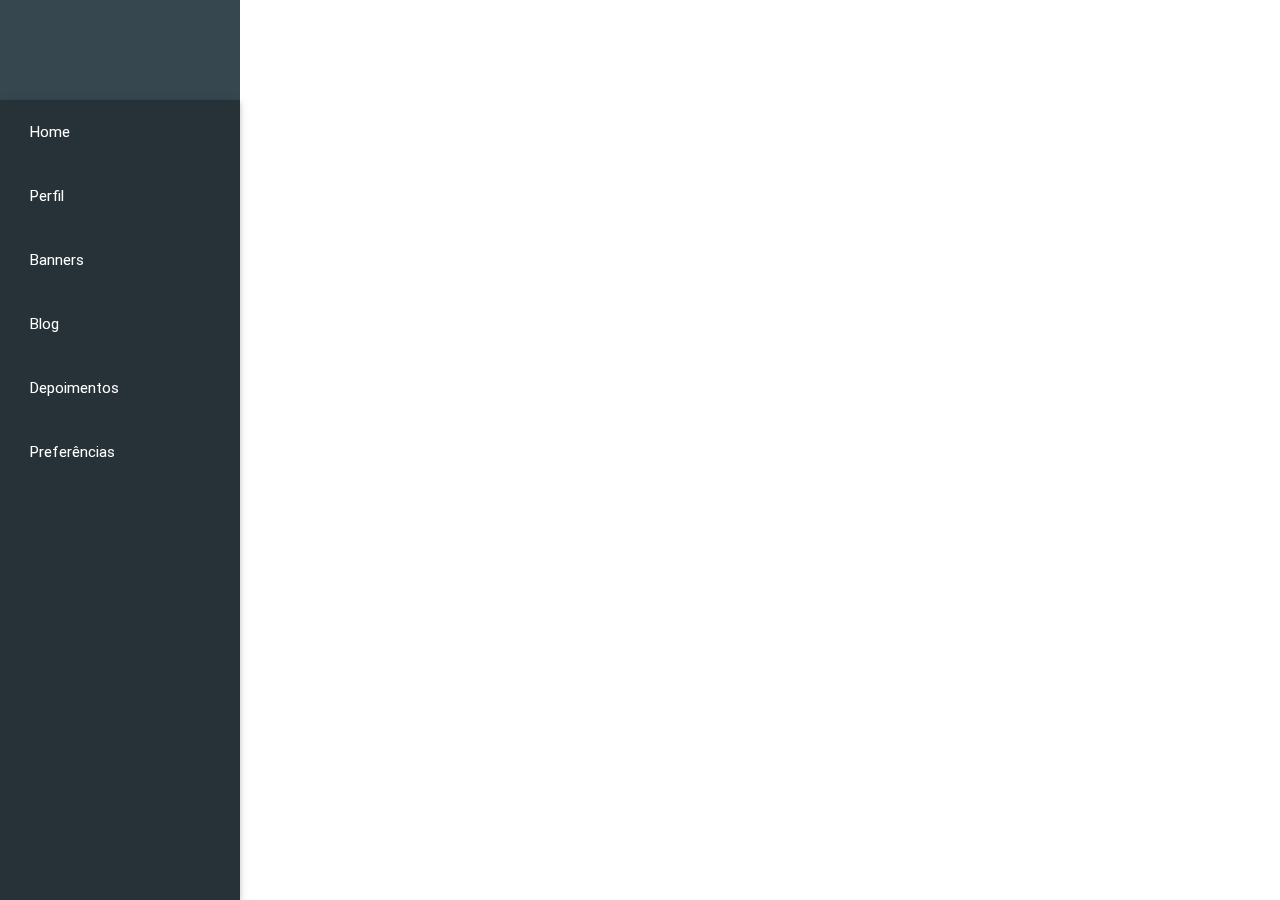
<file: index.html>
<!doctype html>
<html lang="pt-br">
<head>
<title>Kebra Galhos</title>

<meta charset="utf-8">
<meta name="viewport" content="width=device-width, initial-scale=1.0">
<meta name="author" content="Gleidson Teixeira - gleidsondeveloper@gmail.com">
<meta name="description" content="um site">

<link href="css/materialize.min.css" rel="stylesheet" type="text/css">
<link href="css/estilo.css" rel="stylesheet" type="text/css">

</head>

<body>
	<div id="perfil" class="blue-grey darken-3">
    	
    </div>
    <div id="slide-out" class="side-nav fixed blue-grey darken-4">
            <ul class="nm">
                <li>
                    <a href="index.html" class="white-text">
                    	Home
                    </a>
                </li>
                <li>
                	<a href="perfil.html" class="white-text">
                    	Perfil
                    </a>
                </li>
                <li>
                	<a href="banner.html" class="white-text">
                    	Banners
                    </a>
                </li>
                <li>
                	<a href="blog.html" class="white-text">
                    	Blog
                    </a>
                </li>
                <li>
                	<a href="depoimentos.html" class="white-text">
                    	Depoimentos
                    </a>
                </li>
                <li>
                	<a href="preferencias.html" class="white-text">
                    	Preferências
                    </a>
                </li>
            </ul>
        </div>
    <main>

    </main>
</body>
	<script src="js/jquery-1.11.3.js"></script>
	<script src="js/materialize.min.js"></script>
	<script src="js/scripts.js"></script>
</html>
</file>
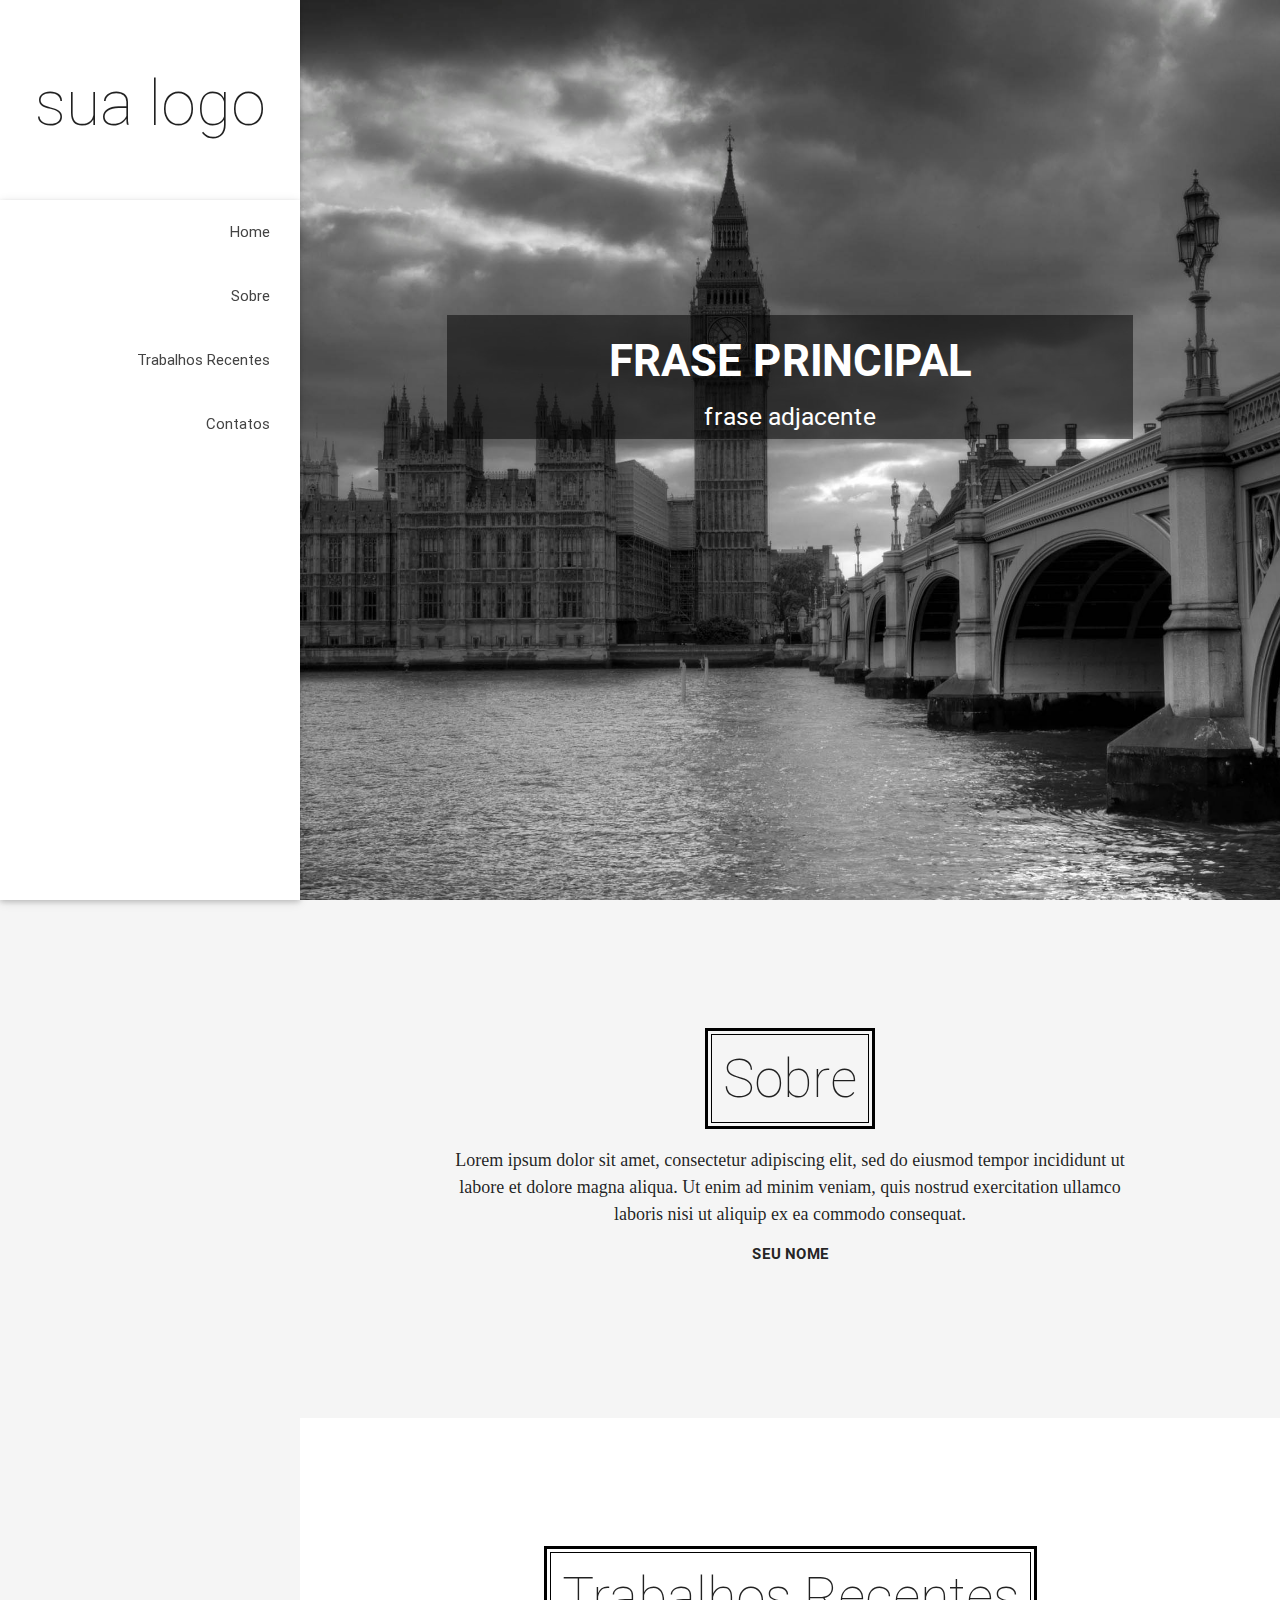
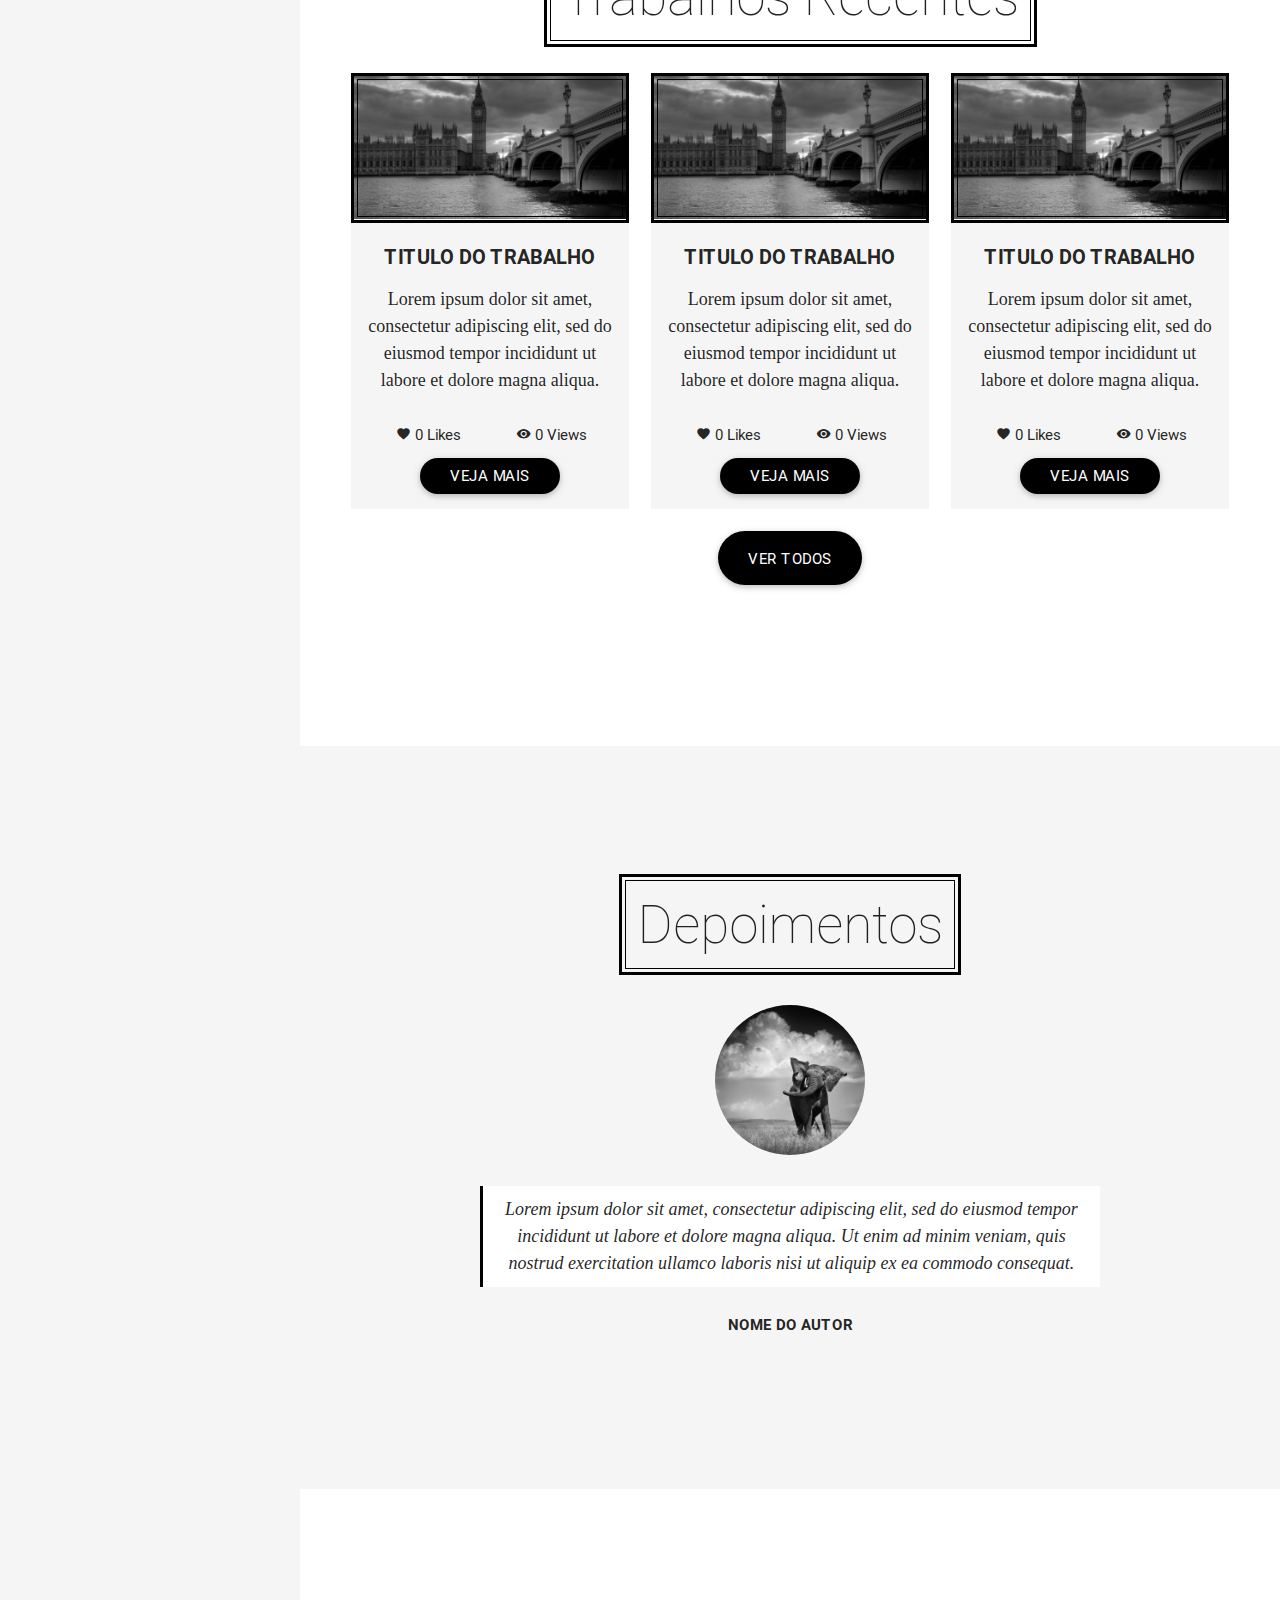
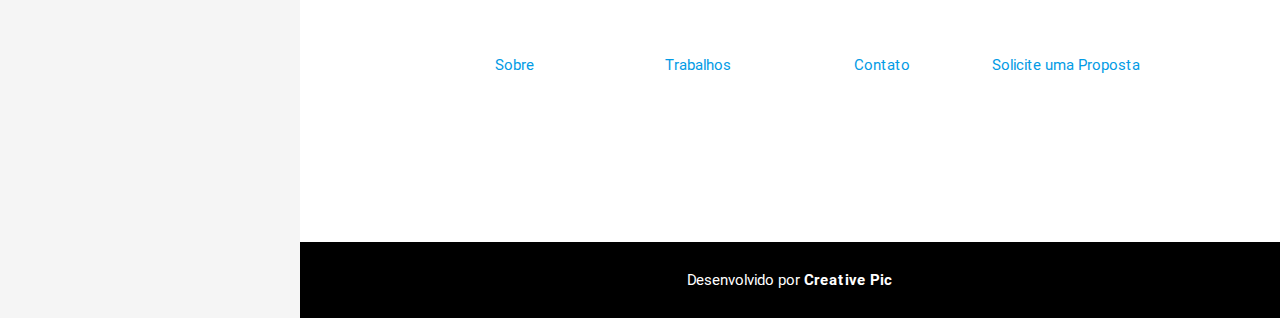
<file: modelo/index.html>
<!doctype html>
<html lang="pt-br">
<head>
<title>CreativePic - Template 1</title>

<meta charset="utf-8">
<meta name="viewport" content="width=device-width, initial-scale=1.0">
<meta name="author" content="Gleidson Teixeira - gleidsondeveloper@gmail.com">
<meta name="description" content="um site">

<link href="css/materialize.min.css" rel="stylesheet" type="text/css">
<link href="css/estilo.css" rel="stylesheet" type="text/css">

</head>

<body class="grey lighten-4">
	<div id="logo" class="white z-depth-1 valign-wrapper hide-on-med-and-down">
    	<h1 class="center-block valign thin">sua logo</h1>
    </div>
    <div id="slide-out" class="side-nav fixed z-depth-1">
        <ul class="nm right-align">
            <li class="suave">
                <a href="index.html">
                    Home
                </a>
            </li>
            <li class="suave">
                <a href="sobre.html">
                    Sobre
                </a>
            </li>
            <li class="suave">
                <a href="trabalhos.html">
                    Trabalhos Recentes
                </a>
            </li>
            <li class="suave">
                <a href="contatos.html">
                    Contatos
                </a>
            </li>
        </ul>
    </div>
    <main>
    
        <section id="logo2" class="show-on-medium-and-down">
        	<a href="#!" class="button-collapse show-on-medium-and-down" data-activates="menu">
                <i class="mdi-navigation-menu black-text"></i>
            </a>
            <h1 class="thin nm center-align">Sua Logo</h1>
        </section>
        
        <section id="banner" class="blue-grey darken-4">
        	<div class="slider">
            	<ul class="slides">
                	<li>
                    	<img src="img/banner-1.jpg"/>
                        <div class="caption center-align">
                        	<h3>FRASE PRINCIPAL</h3>
                            <h5>frase adjacente</h5>
                        </div>
                    </li>
                    <li>
                    	<img src="img/banner-1.jpg"/>
                        <div class="caption center-align">
                        	<h3>FRASE PRINCIPAL</h3>
                            <h5>frase adjacente</h5>
                        </div>
                    </li>
                </ul>
            </div>
            
        </section>
        
        <section id="sobre" class="center-align">
            <h2 class="thin nm">
                <span class="title suave">Sobre</span>
            </h2>
            <p class="times">Lorem ipsum dolor sit amet, consectetur adipiscing elit, sed do eiusmod tempor incididunt ut labore et dolore magna aliqua. Ut enim ad minim veniam, quis nostrud exercitation ullamco laboris nisi ut aliquip ex ea commodo consequat.</p>
            <h6>
                <b class="upper">seu nome</b>
            </h6>
        </section>
        
        <section id="trabalhos" class="center-align white">
            <h2 class="thin nm">
                <span class="title suave">Trabalhos Recentes</span>
            </h2>
            <div class="row nm">
                <div class="col l4 m6 s12">
                    <div class="trabalhos-img suave">
                        <img src="img/banner-1.jpg" class="responsive-img"/>
                    </div>
                    <div class="trabalhos-desc grey lighten-4">
                        <h6>
                            <b class="upper">titulo do trabalho</b>
                        </h6>
                        <p class="times">Lorem ipsum dolor sit amet, consectetur adipiscing elit, sed do eiusmod tempor incididunt ut labore et dolore magna aliqua.</p>
                        <div class="col s6">
                            <i class="mdi-action-favorite"></i>
                            0 Likes
                        </div>
                        <div class="col s6">
                            <i class="mdi-image-remove-red-eye"></i>
                            0 Views
                        </div>
                        <a href="#!" class="btn black white-text">veja mais</a>
                    </div>
                </div>
                <div class="col l4 m6 s12">
                    <div class="trabalhos-img suave">
                        <img src="img/banner-1.jpg" class="responsive-img"/>
                    </div>
                    <div class="trabalhos-desc grey lighten-4">
                        <h6>
                            <b class="upper">titulo do trabalho</b>
                        </h6>
                        <p class="times">Lorem ipsum dolor sit amet, consectetur adipiscing elit, sed do eiusmod tempor incididunt ut labore et dolore magna aliqua.</p>
                        <div class="col s6">
                            <i class="mdi-action-favorite"></i>
                            0 Likes
                        </div>
                        <div class="col s6">
                            <i class="mdi-image-remove-red-eye"></i>
                            0 Views
                        </div>
                        <a href="#!" class="btn black white-text">veja mais</a>
                    </div>
                </div>
                <div class="col l4 m6 s12">
                    <div class="trabalhos-img suave">
                        <img src="img/banner-1.jpg" class="responsive-img"/>
                    </div>
                    <div class="trabalhos-desc grey lighten-4">
                        <h6>
                            <b class="upper">titulo do trabalho</b>
                        </h6>
                        <p class="times">Lorem ipsum dolor sit amet, consectetur adipiscing elit, sed do eiusmod tempor incididunt ut labore et dolore magna aliqua.</p>
                        <div class="col s6">
                            <i class="mdi-action-favorite"></i>
                            0 Likes
                        </div>
                        <div class="col s6">
                            <i class="mdi-image-remove-red-eye"></i>
                            0 Views
                        </div>
                        <a href="#!" class="btn black white-text">veja mais</a>
                    </div>
                </div>
                <div class="col s12 center-align">
                    <a href="#!" class="btn-large black white-text">ver todos</a>
                </div>
            </div>
        </section>
            
        <section id="depoimentos" class="center-align">
            <h2 class="thin nm">
            	<span class="title suave">Depoimentos</span>
            </h2>
            <div class="depoimentos-img">
                <img src="../img/img.jpg" class="responsive-img circle"/>
            </div>
            <div class="depoimentos-desc">
                <p class="times white">
                	<em>Lorem ipsum dolor sit amet, consectetur adipiscing elit, sed do eiusmod tempor incididunt ut labore et dolore magna aliqua. Ut enim ad minim veniam, quis nostrud exercitation ullamco laboris nisi ut aliquip ex ea commodo consequat.</em>
                </p>
                <h6>
                    <b class="upper">nome do autor</b>
                </h6>
            </div>
        </section>
    
        <section id="contatos" class="center-align white">
            <ul>
            	<li><a href="sobre.html">Sobre</a></li>
                <li><a href="trabalhos.html">Trabalhos</a></li>
                <li><a href="contato.html">Contato</a></li>
                <li><a href="sobre.html">Solicite uma Proposta</a></li>
            </ul>
        </section>
        
        <footer class="center-align black white-text">
        	<h6>
                <p>Desenvolvido por <b>Creative Pic</b></p>
            </h6>
        </footer>

    </main>
</body>
	<script src="js/jquery-1.11.3.js"></script>
	<script src="js/materialize.min.js"></script>
	<script src="js/scripts.js"></script>
</html>
</file>
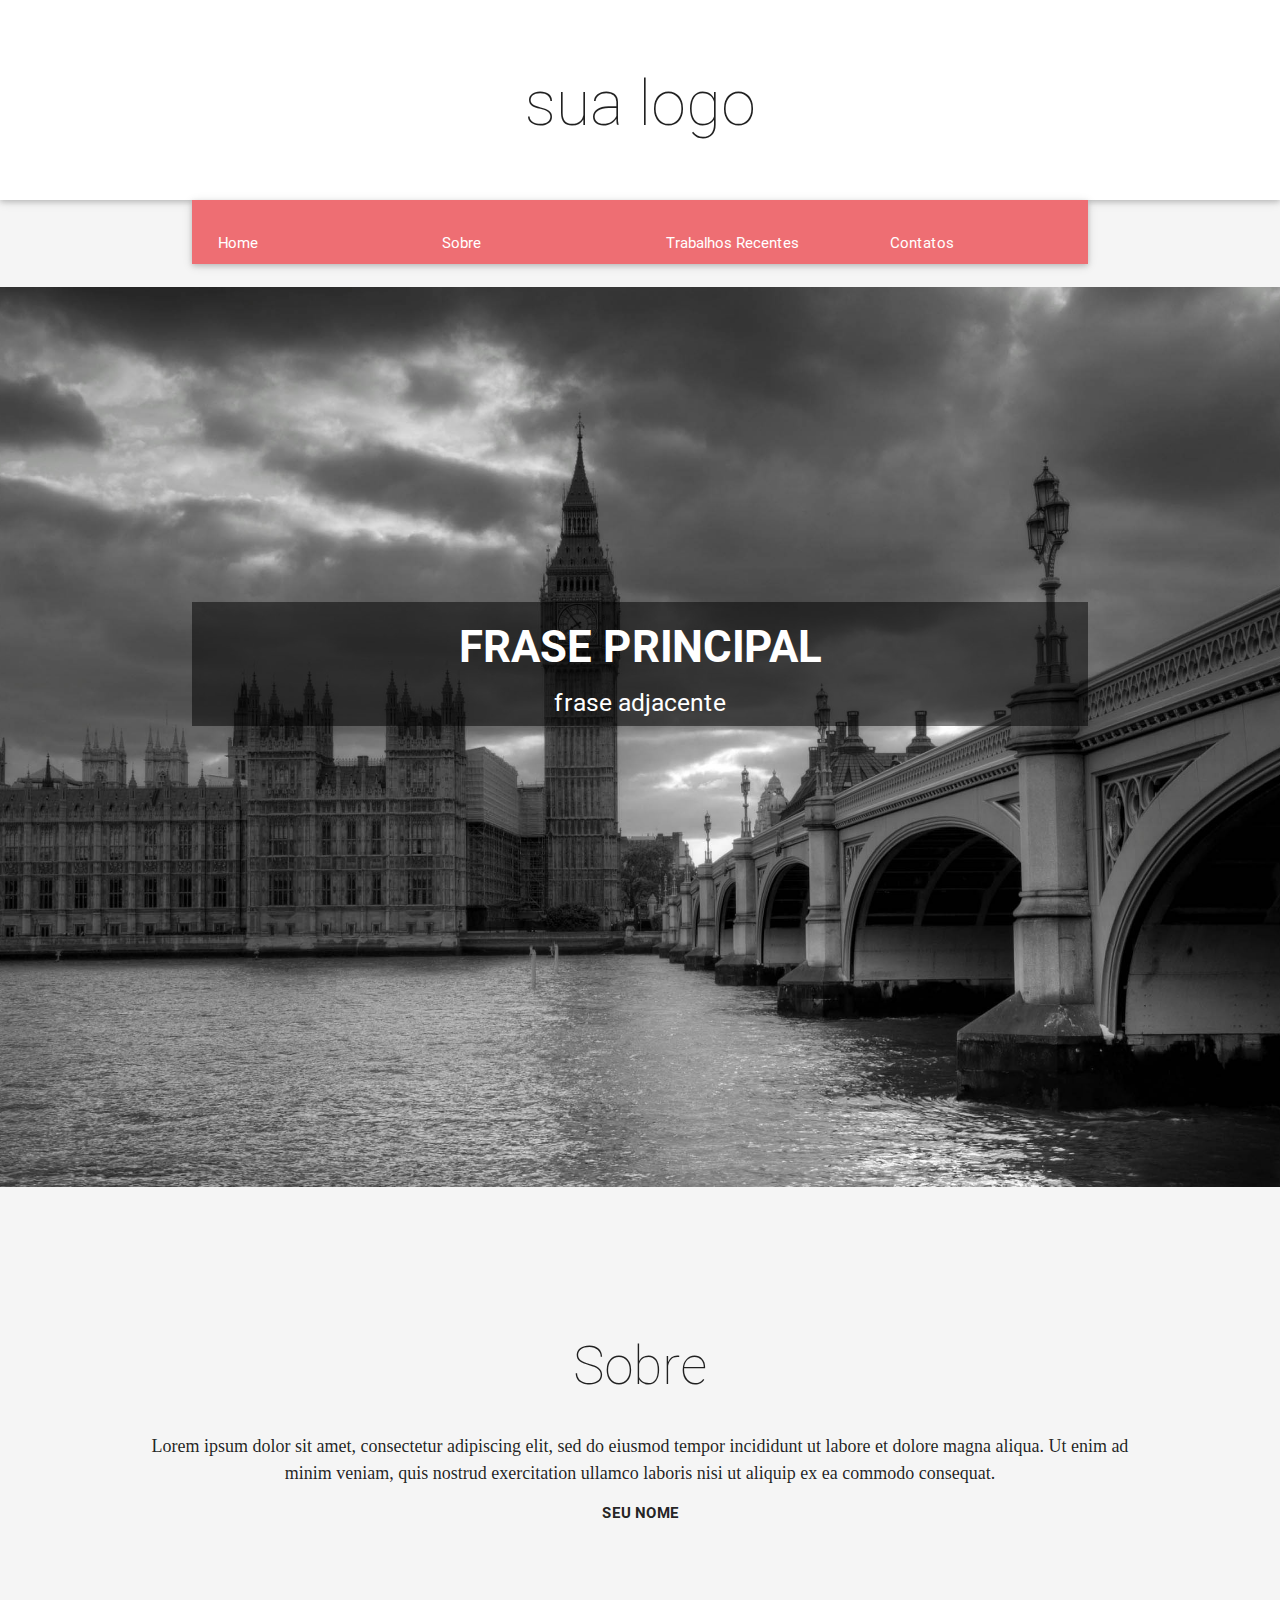
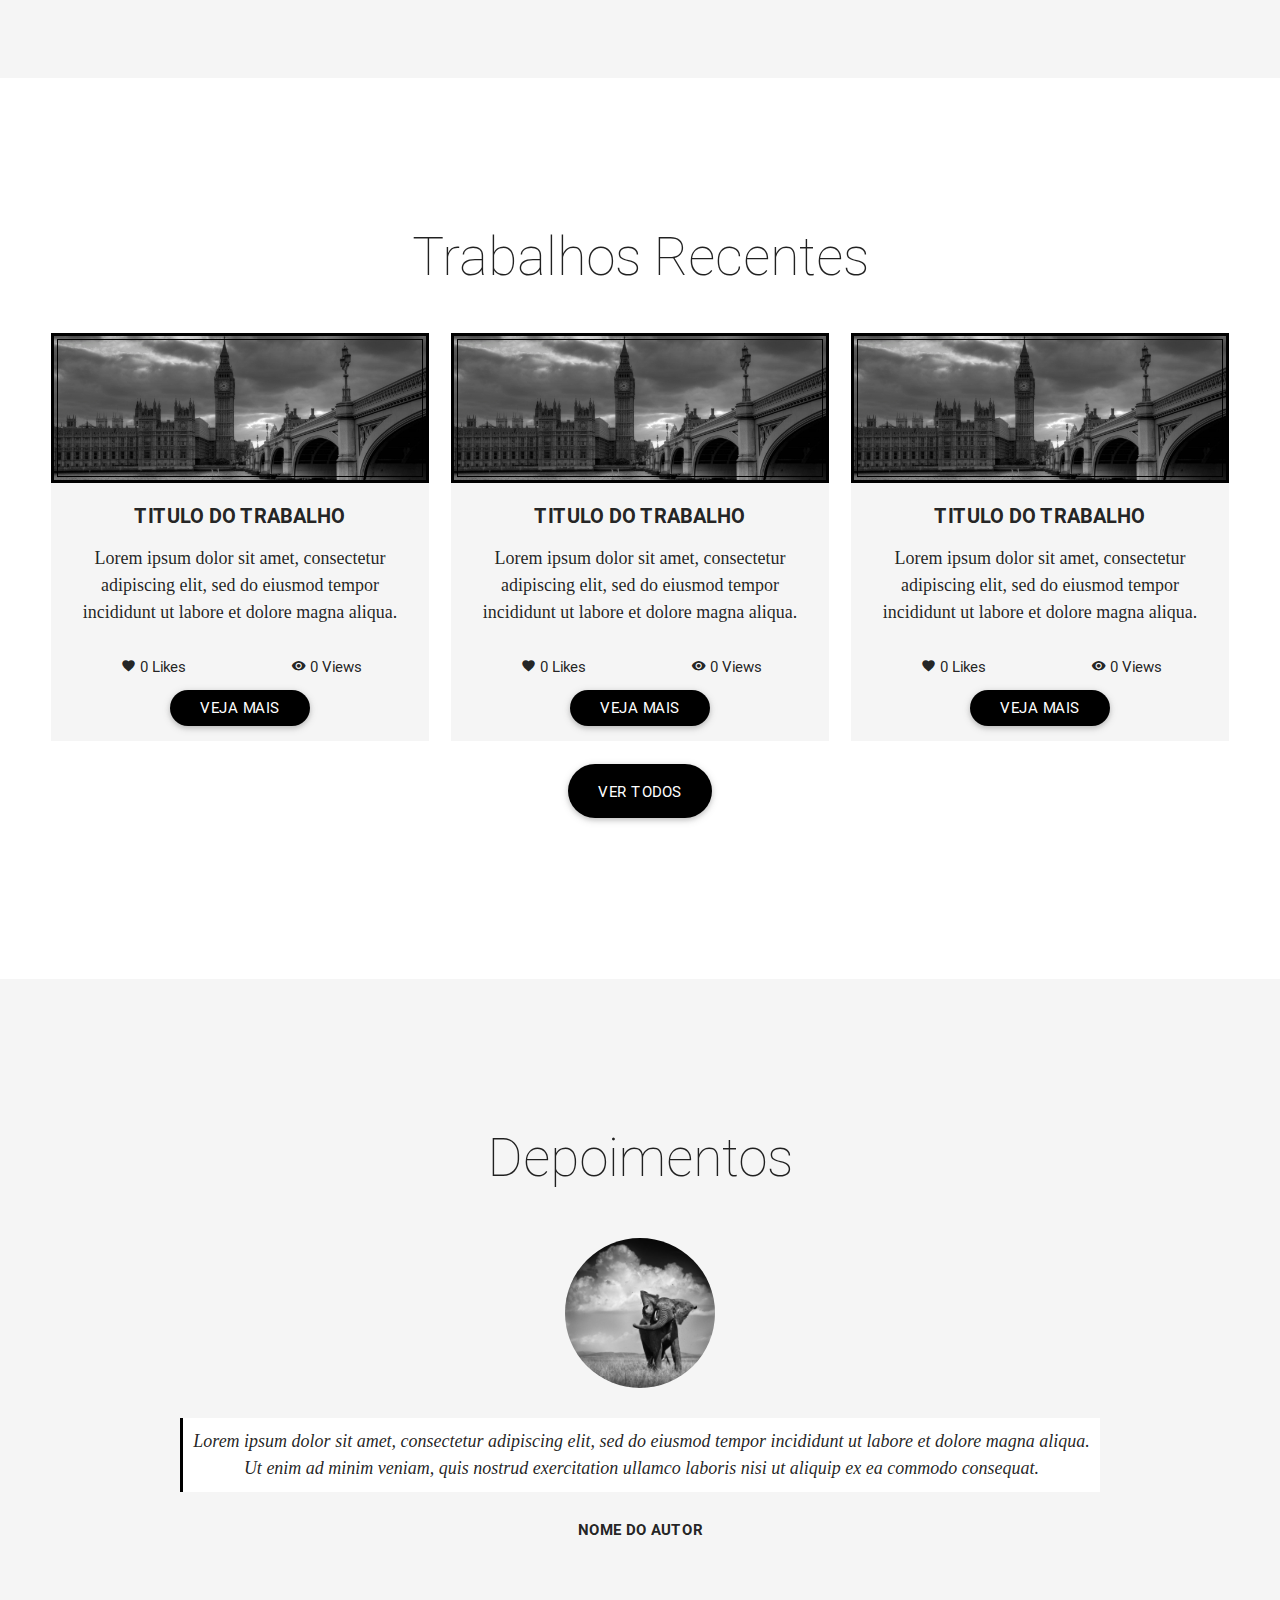
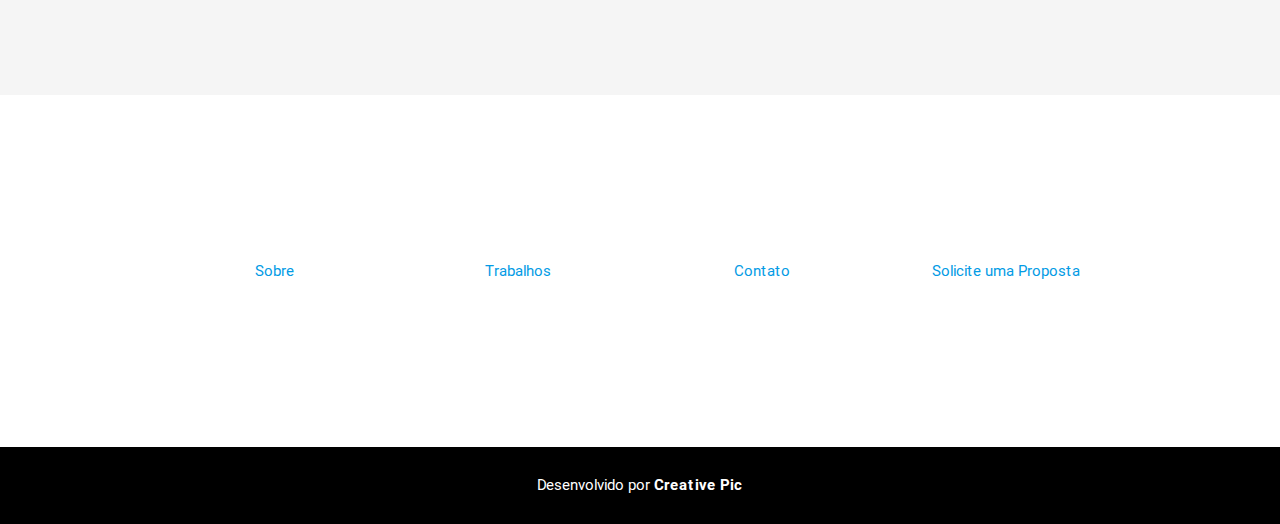
<file: modelo2/index.html>
<!doctype html>
<html lang="pt-br">
<head>
<title>CreativePic - Template 2</title>

<meta charset="utf-8">
<meta name="viewport" content="width=device-width, initial-scale=1.0">
<meta name="author" content="Gleidson Teixeira - gleidsondeveloper@gmail.com">
<meta name="description" content="um site">

<link href="css/materialize.min.css" rel="stylesheet" type="text/css">
<link href="css/estilo.css" rel="stylesheet" type="text/css">

</head>

<body class="grey lighten-4">
	<div id="logo" class="white z-depth-1 center-align valign-wrapper">
    	<h1 class="center-block valign thin">sua logo</h1>
    </div>
    <div class="nav-wrapper">
        <nav class="container">
            <ul class="row nm">
                <li class="suave col s3">
                    <a href="index.html">
                        Home
                    </a>
                </li>
                <li class="suave col s3">
                    <a href="sobre.html">
                        Sobre
                    </a>
                </li>
                <li class="suave col s3">
                    <a href="trabalhos.html">
                        Trabalhos Recentes
                    </a>
                </li>
                <li class="suave col s3">
                    <a href="contatos.html">
                        Contatos
                    </a>
                </li>
            </ul>
        </nav>
    </div>
    <main>
        <section id="logo2" class="show-on-medium-and-down">
        	<a href="#!" class="button-collapse show-on-medium-and-down" data-activates="menu">
                <i class="mdi-navigation-menu black-text"></i>
            </a>
            <h1 class="thin nm center-align">Sua Logo</h1>
        </section>
        
        <section id="banner" class="blue-grey darken-4">
        	<div class="slider">
            	<ul class="slides">
                	<li>
                    	<img src="img/banner-1.jpg"/>
                        <div class="caption center-align">
                        	<h3>FRASE PRINCIPAL</h3>
                            <h5>frase adjacente</h5>
                        </div>
                    </li>
                    <li>
                    	<img src="img/banner-1.jpg"/>
                        <div class="caption center-align">
                        	<h3>FRASE PRINCIPAL</h3>
                            <h5>frase adjacente</h5>
                        </div>
                    </li>
                </ul>
            </div>
            
        </section>
        
        <section id="sobre" class="center-align">
            <h2 class="thin nm">
                <span class="title suave">Sobre</span>
            </h2>
            <p class="times">Lorem ipsum dolor sit amet, consectetur adipiscing elit, sed do eiusmod tempor incididunt ut labore et dolore magna aliqua. Ut enim ad minim veniam, quis nostrud exercitation ullamco laboris nisi ut aliquip ex ea commodo consequat.</p>
            <h6>
                <b class="upper">seu nome</b>
            </h6>
        </section>
        
        <section id="trabalhos" class="center-align white">
            <h2 class="thin nm">
                <span class="title suave">Trabalhos Recentes</span>
            </h2>
            <div class="row nm">
                <div class="col l4 m6 s12">
                    <div class="trabalhos-img suave">
                        <img src="img/banner-1.jpg" class="responsive-img"/>
                    </div>
                    <div class="trabalhos-desc grey lighten-4">
                        <h6>
                            <b class="upper">titulo do trabalho</b>
                        </h6>
                        <p class="times">Lorem ipsum dolor sit amet, consectetur adipiscing elit, sed do eiusmod tempor incididunt ut labore et dolore magna aliqua.</p>
                        <div class="col s6">
                            <i class="mdi-action-favorite"></i>
                            0 Likes
                        </div>
                        <div class="col s6">
                            <i class="mdi-image-remove-red-eye"></i>
                            0 Views
                        </div>
                        <a href="#!" class="btn black white-text">veja mais</a>
                    </div>
                </div>
                <div class="col l4 m6 s12">
                    <div class="trabalhos-img suave">
                        <img src="img/banner-1.jpg" class="responsive-img"/>
                    </div>
                    <div class="trabalhos-desc grey lighten-4">
                        <h6>
                            <b class="upper">titulo do trabalho</b>
                        </h6>
                        <p class="times">Lorem ipsum dolor sit amet, consectetur adipiscing elit, sed do eiusmod tempor incididunt ut labore et dolore magna aliqua.</p>
                        <div class="col s6">
                            <i class="mdi-action-favorite"></i>
                            0 Likes
                        </div>
                        <div class="col s6">
                            <i class="mdi-image-remove-red-eye"></i>
                            0 Views
                        </div>
                        <a href="#!" class="btn black white-text">veja mais</a>
                    </div>
                </div>
                <div class="col l4 m6 s12">
                    <div class="trabalhos-img suave">
                        <img src="img/banner-1.jpg" class="responsive-img"/>
                    </div>
                    <div class="trabalhos-desc grey lighten-4">
                        <h6>
                            <b class="upper">titulo do trabalho</b>
                        </h6>
                        <p class="times">Lorem ipsum dolor sit amet, consectetur adipiscing elit, sed do eiusmod tempor incididunt ut labore et dolore magna aliqua.</p>
                        <div class="col s6">
                            <i class="mdi-action-favorite"></i>
                            0 Likes
                        </div>
                        <div class="col s6">
                            <i class="mdi-image-remove-red-eye"></i>
                            0 Views
                        </div>
                        <a href="#!" class="btn black white-text">veja mais</a>
                    </div>
                </div>
                <div class="col s12 center-align">
                    <a href="#!" class="btn-large black white-text">ver todos</a>
                </div>
            </div>
        </section>
            
        <section id="depoimentos" class="center-align">
            <h2 class="thin nm">
            	<span class="title suave">Depoimentos</span>
            </h2>
            <div class="depoimentos-img">
                <img src="../img/img.jpg" class="responsive-img circle"/>
            </div>
            <div class="depoimentos-desc">
                <p class="times white">
                	<em>Lorem ipsum dolor sit amet, consectetur adipiscing elit, sed do eiusmod tempor incididunt ut labore et dolore magna aliqua. Ut enim ad minim veniam, quis nostrud exercitation ullamco laboris nisi ut aliquip ex ea commodo consequat.</em>
                </p>
                <h6>
                    <b class="upper">nome do autor</b>
                </h6>
            </div>
        </section>
    
        <section id="contatos" class="center-align white">
            <ul>
            	<li><a href="sobre.html">Sobre</a></li>
                <li><a href="trabalhos.html">Trabalhos</a></li>
                <li><a href="contato.html">Contato</a></li>
                <li><a href="sobre.html">Solicite uma Proposta</a></li>
            </ul>
        </section>
        
        <footer class="center-align black white-text">
        	<h6>
                <p>Desenvolvido por <b>Creative Pic</b></p>
            </h6>
        </footer>
    </main>
</body>
	<script src="js/jquery-1.11.3.js"></script>
	<script src="js/materialize.min.js"></script>
	<script src="js/scripts.js"></script>
</html>
</file>
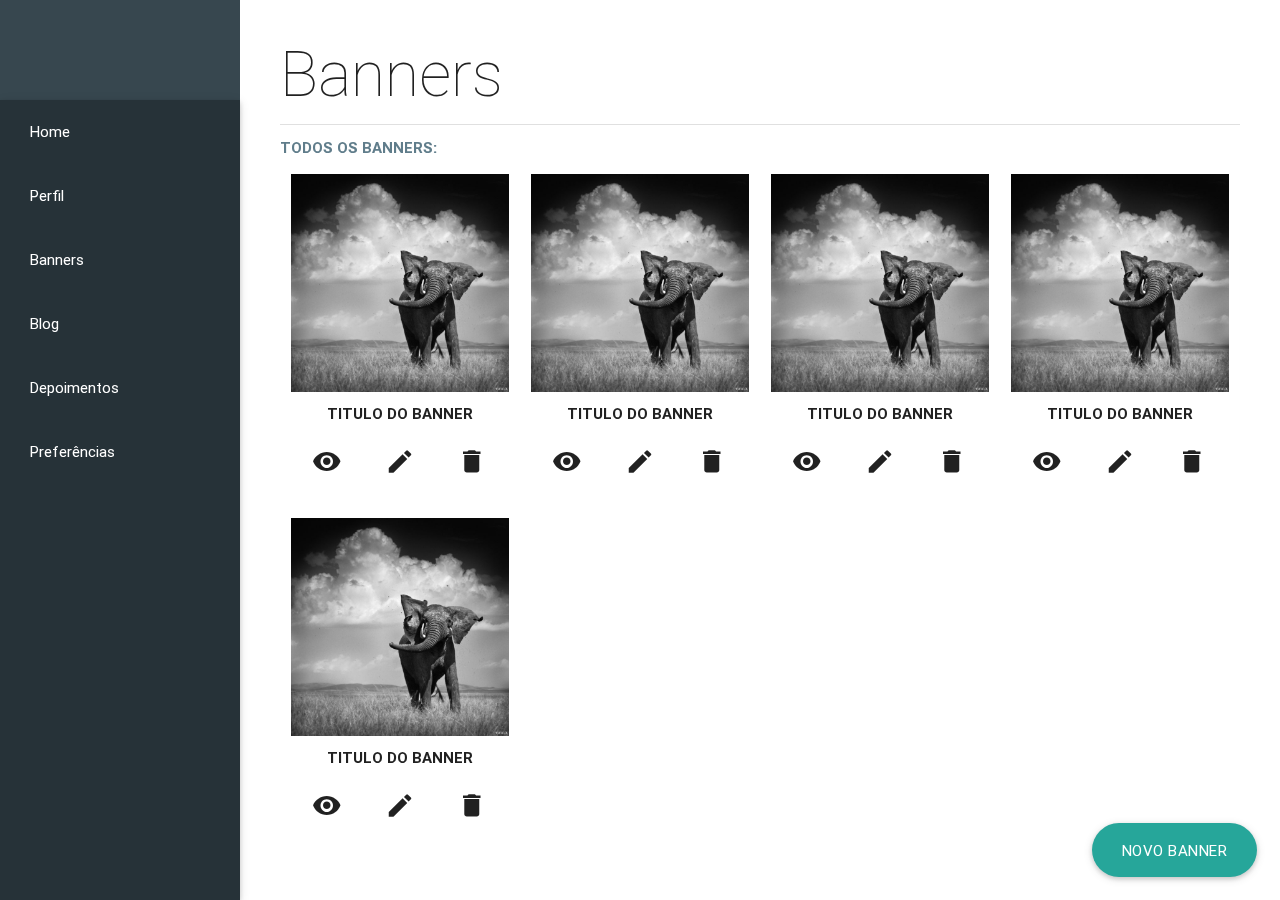
<file: banner.html>
<!doctype html>
<html lang="pt-br">
<head>
<title>Kebra Galhos</title>

<meta charset="utf-8">
<meta name="viewport" content="width=device-width, initial-scale=1.0">
<meta name="author" content="Gleidson Teixeira - gleidsondeveloper@gmail.com">
<meta name="description" content="um site">

<link href="css/materialize.min.css" rel="stylesheet" type="text/css">
<link href="css/estilo.css" rel="stylesheet" type="text/css">

</head>

<body>
	<div id="perfil" class="blue-grey darken-3">
    	
    </div>
    <div id="slide-out" class="side-nav fixed blue-grey darken-4">
        <ul class="nm">
            <li>
                <a href="index.html" class="white-text">
                    Home
                </a>
            </li>
            <li>
                <a href="perfil.html" class="white-text">
                    Perfil
                </a>
            </li>
            <li>
                <a href="banner.html" class="white-text">
                    Banners
                </a>
            </li>
            <li>
                <a href="blog.html" class="white-text">
                    Blog
                </a>
            </li>
            <li>
                <a href="depoimentos.html" class="white-text">
                    Depoimentos
                </a>
            </li>
            <li>
                <a href="preferencias.html" class="white-text">
                    Preferências
                </a>
            </li>
        </ul>
    </div>
    <main class="suave">
		<h1 class="titulo thin nm">Banners</h1>
        <div class="divider"></div>
        <div class="banners">
        	<h6 class="blue-grey-text upper">
            	<b>todos os banners:</b>
            </h6>
        	<div class="row nm">
            	<div class="item col l3">
                	<img src="img/img.jpg" class="responsive-img"/>
                    <h6 class="upper center-align truncate">
                    	<b>Titulo do banner</b>
                    </h6>
                    <div class="col s4 center-align">
                    	<i class="mdi-image-remove-red-eye small"></i>
                    </div>
                    <div class="col s4 center-align">
                    	<i class="mdi-content-create small"></i>
                    </div>
                    <div class="col s4 center-align">
                    	<i class="mdi-action-delete small"></i>
                    </div>
                </div>
                <div class="item col l3">
                	<img src="img/img.jpg" class="responsive-img"/>
                    <h6 class="upper center-align truncate">
                    	<b>Titulo do banner</b>
                    </h6>
                    <div class="col s4 center-align">
                    	<i class="mdi-image-remove-red-eye small"></i>
                    </div>
                    <div class="col s4 center-align">
                    	<i class="mdi-content-create small"></i>
                    </div>
                    <div class="col s4 center-align">
                    	<i class="mdi-action-delete small"></i>
                    </div>
                </div>
                <div class="item col l3">
                	<img src="img/img.jpg" class="responsive-img"/>
                    <h6 class="upper center-align truncate">
                    	<b>Titulo do banner</b>
                    </h6>
                    <div class="col s4 center-align">
                    	<i class="mdi-image-remove-red-eye small"></i>
                    </div>
                    <div class="col s4 center-align">
                    	<i class="mdi-content-create small"></i>
                    </div>
                    <div class="col s4 center-align">
                    	<i class="mdi-action-delete small"></i>
                    </div>
                </div>
                <div class="item col l3">
                	<img src="img/img.jpg" class="responsive-img"/>
                    <h6 class="upper center-align truncate">
                    	<b>Titulo do banner</b>
                    </h6>
                    <div class="col s4 center-align">
                    	<i class="mdi-image-remove-red-eye small"></i>
                    </div>
                    <div class="col s4 center-align">
                    	<i class="mdi-content-create small"></i>
                    </div>
                    <div class="col s4 center-align">
                    	<i class="mdi-action-delete small"></i>
                    </div>
                </div>
                <div class="item col l3">
                	<img src="img/img.jpg" class="responsive-img"/>
                    <h6 class="upper center-align truncate">
                    	<b>Titulo do banner</b>
                    </h6>
                    <div class="col s4 center-align">
                    	<i class="mdi-image-remove-red-eye small"></i>
                    </div>
                    <div class="col s4 center-align">
                    	<i class="mdi-content-create small"></i>
                    </div>
                    <div class="col s4 center-align">
                    	<i class="mdi-action-delete small"></i>
                    </div>
                </div>
            </div>
        </div>
        <div class="fixed-action-btn">
        	<a href="banner1.html" class="btn-large">novo banner</a>
        </div>
    </main>
</body>
	<script src="js/jquery-1.11.3.js"></script>
	<script src="js/materialize.min.js"></script>
	<script src="js/scripts.js"></script>
</html>
</file>
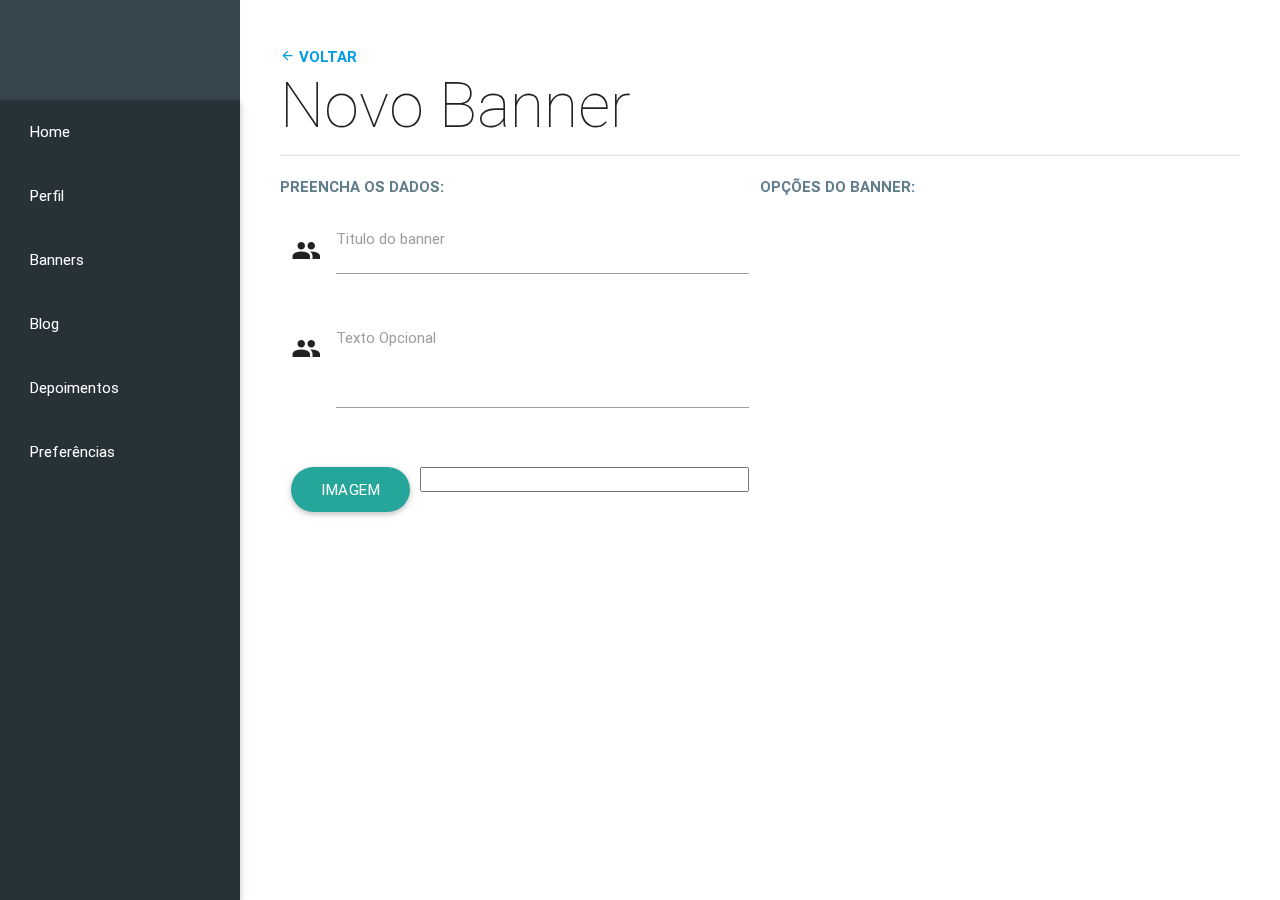
<file: banner1.html>
<!doctype html>
<html lang="pt-br">
<head>
<title>Kebra Galhos</title>

<meta charset="utf-8">
<meta name="viewport" content="width=device-width, initial-scale=1.0">
<meta name="author" content="Gleidson Teixeira - gleidsondeveloper@gmail.com">
<meta name="description" content="um site">

<link href="css/materialize.min.css" rel="stylesheet" type="text/css">
<link href="css/estilo.css" rel="stylesheet" type="text/css">

</head>

<body>
	<div id="perfil" class="blue-grey darken-3">
    	
    </div>
    <div id="slide-out" class="side-nav fixed blue-grey darken-4">
        <ul class="nm">
            <li>
                <a href="index.html" class="white-text">
                    Home
                </a>
            </li>
            <li>
                <a href="perfil.html" class="white-text">
                    Perfil
                </a>
            </li>
            <li>
                <a href="banner.html" class="white-text">
                    Banners
                </a>
            </li>
            <li>
                <a href="blog.html" class="white-text">
                    Blog
                </a>
            </li>
            <li>
                <a href="depoimentos.html" class="white-text">
                    Depoimentos
                </a>
            </li>
            <li>
                <a href="preferencias.html" class="white-text">
                    Preferências
                </a>
            </li>
        </ul>
    </div>
    <main class="suave">
    	<h6 class="upper">
            <b>
                <a href="banner.html">
                    <i class="mdi-navigation-arrow-back"></i> voltar
                </a>
            </b>
        </h6>
		<h1 class="titulo thin nm">Novo Banner</h1>
        <div class="divider"></div>
        <div class="banners">
        	<form class="row nm">
            	<div class="col l6 m6 s12 np">
                	<h6 class="blue-grey-text upper">
                        <b>Preencha os dados:</b>
                    </h6>
                    <div class="input-field col s12">
                        <i class="mdi-social-people prefix"></i>
                        <input type="text" id="titulo"/>
                        <label for="titulo">Titulo do banner</label>
                    </div>
                    <div class="input-field col s12">
                        <i class="mdi-social-people prefix"></i>
                        <textarea id="descricao" class="materialize-textarea"></textarea>
                        <label for="descricao">Texto Opcional</label>
                    </div>
                    <div class="file-field input-field col s12">
                    	<div class="btn">
                        	<span>Imagem</span>
                            <input type="file"/>
                        </div>
                        <div class="file-path-wrapper">
                        	<input class="file-path"/>
                        </div>
                    </div>
                </div>
                <div class="col l6 m6 s12 np">
                	<h6 class="blue-grey-text upper">
                        <b>Opções do banner:</b>
                    </h6>
                </div>
            </form>
        </div>
    </main>
</body>
	<script src="js/jquery-1.11.3.js"></script>
	<script src="js/materialize.min.js"></script>
	<script src="js/scripts.js"></script>
</html>
</file>
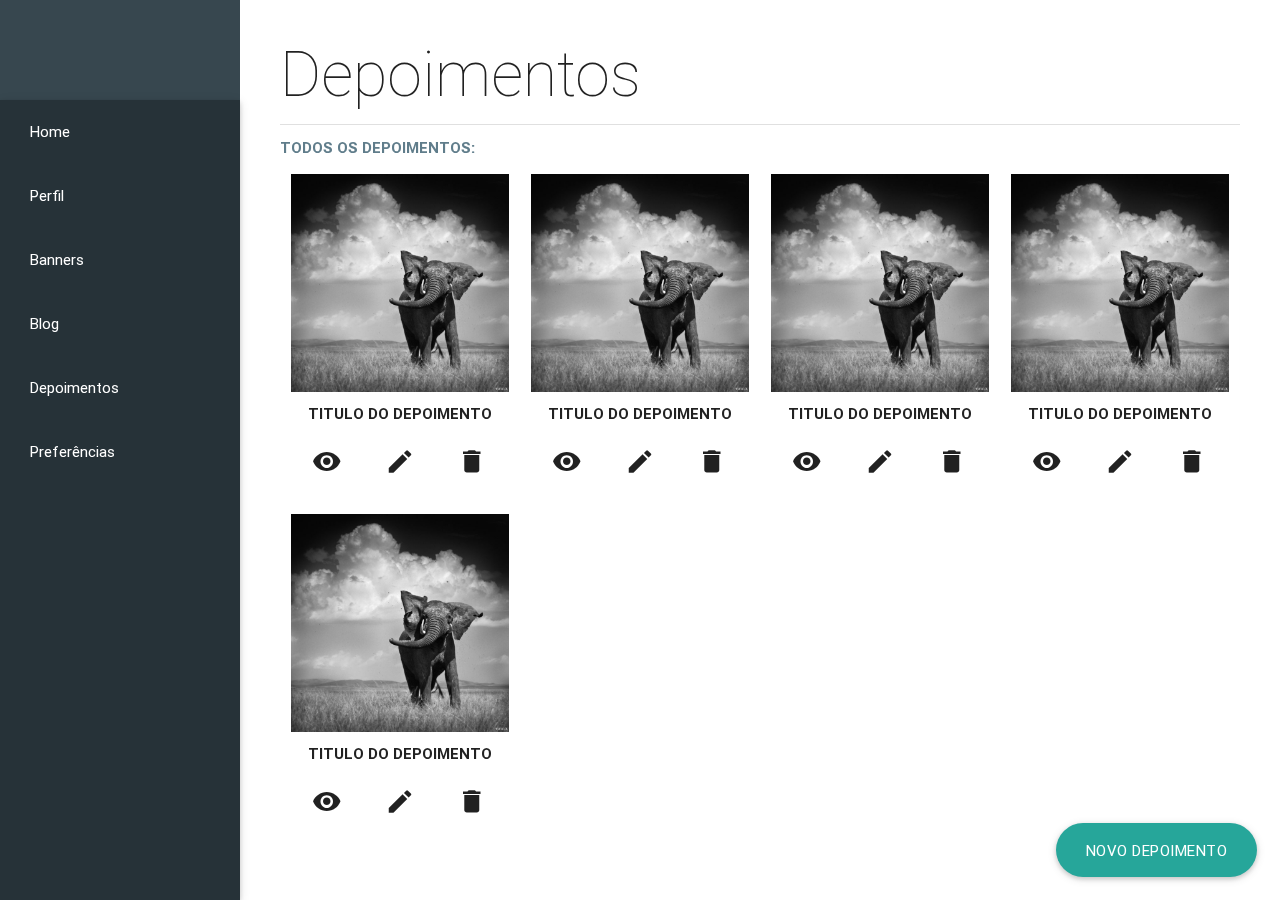
<file: depoimentos.html>
<!doctype html>
<html lang="pt-br">
<head>
<title>Kebra Galhos</title>

<meta charset="utf-8">
<meta name="viewport" content="width=device-width, initial-scale=1.0">
<meta name="author" content="Gleidson Teixeira - gleidsondeveloper@gmail.com">
<meta name="description" content="um site">

<link href="css/materialize.min.css" rel="stylesheet" type="text/css">
<link href="css/estilo.css" rel="stylesheet" type="text/css">

</head>

<body>
	<div id="perfil" class="blue-grey darken-3">
    	
    </div>
    <div id="slide-out" class="side-nav fixed blue-grey darken-4">
        <ul class="nm">
            <li>
                <a href="index.html" class="white-text">
                    Home
                </a>
            </li>
            <li>
                <a href="perfil.html" class="white-text">
                    Perfil
                </a>
            </li>
            <li>
                <a href="banner.html" class="white-text">
                    Banners
                </a>
            </li>
            <li>
                <a href="blog.html" class="white-text">
                    Blog
                </a>
            </li>
            <li>
                <a href="depoimentos.html" class="white-text">
                    Depoimentos
                </a>
            </li>
            <li>
                <a href="preferencias.html" class="white-text">
                    Preferências
                </a>
            </li>
        </ul>
    </div>
    <main class="suave">
		<h1 class="titulo thin nm">Depoimentos</h1>
        <div class="divider"></div>
        <div class="depoimentos">
        	<h6 class="blue-grey-text upper">
            	<b>todos os depoimentos:</b>
            </h6>
        	<div class="row nm">
            	<div class="item col l3">
                	<img src="img/img.jpg" class="responsive-img"/>
                    <h6 class="upper center-align truncate">
                    	<b>Titulo do depoimento</b>
                    </h6>
                    <div class="col s4 center-align">
                    	<i class="mdi-image-remove-red-eye small"></i>
                    </div>
                    <div class="col s4 center-align">
                    	<i class="mdi-content-create small"></i>
                    </div>
                    <div class="col s4 center-align">
                    	<i class="mdi-action-delete small"></i>
                    </div>
                </div>
                <div class="item col l3">
                	<img src="img/img.jpg" class="responsive-img"/>
                    <h6 class="upper center-align truncate">
                    	<b>Titulo do depoimento</b>
                    </h6>
                    <div class="col s4 center-align">
                    	<i class="mdi-image-remove-red-eye small"></i>
                    </div>
                    <div class="col s4 center-align">
                    	<i class="mdi-content-create small"></i>
                    </div>
                    <div class="col s4 center-align">
                    	<i class="mdi-action-delete small"></i>
                    </div>
                </div>
                <div class="item col l3">
                	<img src="img/img.jpg" class="responsive-img"/>
                    <h6 class="upper center-align truncate">
                    	<b>Titulo do depoimento</b>
                    </h6>
                    <div class="col s4 center-align">
                    	<i class="mdi-image-remove-red-eye small"></i>
                    </div>
                    <div class="col s4 center-align">
                    	<i class="mdi-content-create small"></i>
                    </div>
                    <div class="col s4 center-align">
                    	<i class="mdi-action-delete small"></i>
                    </div>
                </div>
                <div class="item col l3">
                	<img src="img/img.jpg" class="responsive-img"/>
                    <h6 class="upper center-align truncate">
                    	<b>Titulo do depoimento</b>
                    </h6>
                    <div class="col s4 center-align">
                    	<i class="mdi-image-remove-red-eye small"></i>
                    </div>
                    <div class="col s4 center-align">
                    	<i class="mdi-content-create small"></i>
                    </div>
                    <div class="col s4 center-align">
                    	<i class="mdi-action-delete small"></i>
                    </div>
                </div>
                <div class="item col l3">
                	<img src="img/img.jpg" class="responsive-img"/>
                    <h6 class="upper center-align truncate">
                    	<b>Titulo do depoimento</b>
                    </h6>
                    <div class="col s4 center-align">
                    	<i class="mdi-image-remove-red-eye small"></i>
                    </div>
                    <div class="col s4 center-align">
                    	<i class="mdi-content-create small"></i>
                    </div>
                    <div class="col s4 center-align">
                    	<i class="mdi-action-delete small"></i>
                    </div>
                </div>
            </div>
        </div>
        <div class="fixed-action-btn">
        	<a href="depoimentos1.html" class="btn-large">novo depoimento</a>
        </div>
    </main>
</body>
	<script src="js/jquery-1.11.3.js"></script>
	<script src="js/materialize.min.js"></script>
	<script src="js/scripts.js"></script>
</html>
</file>
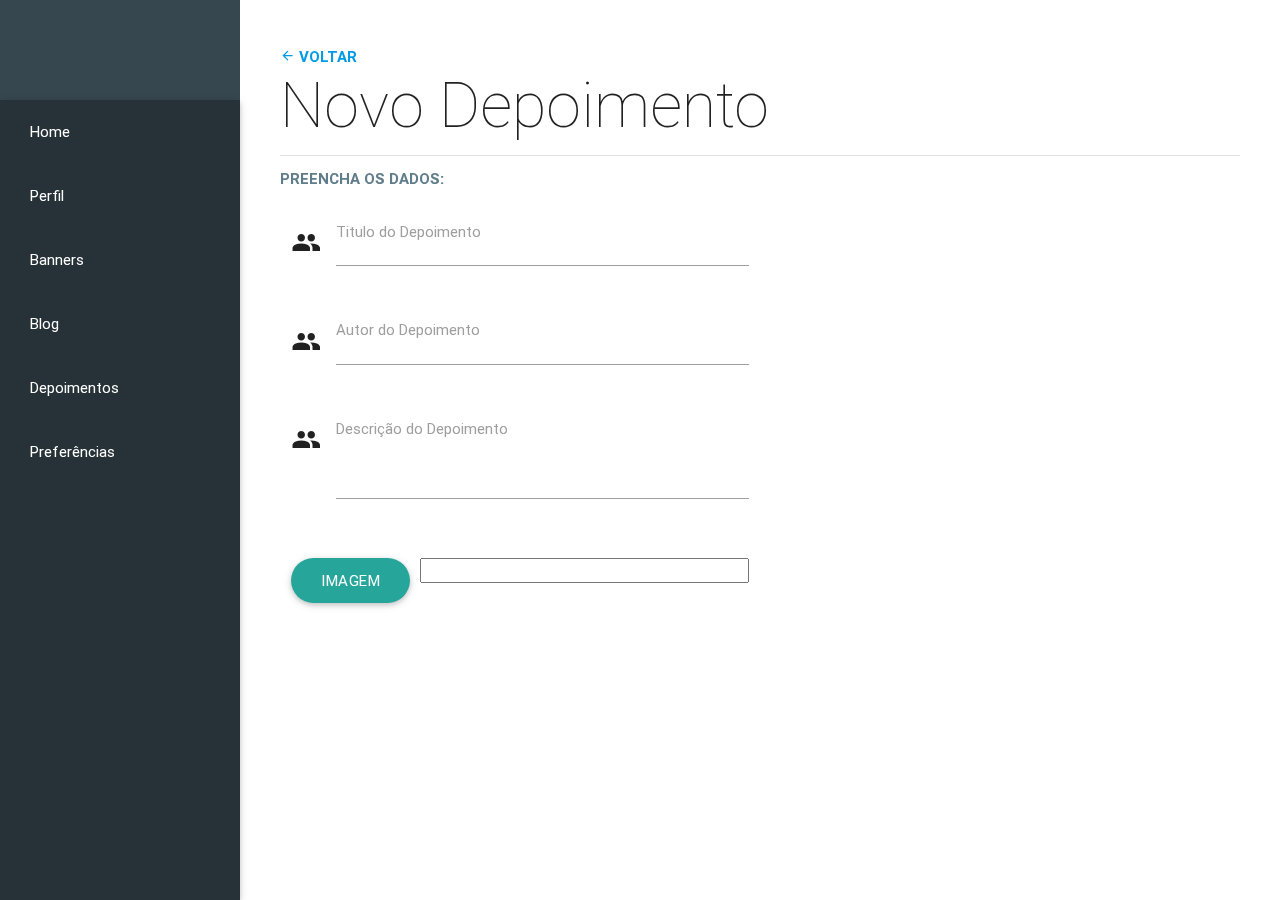
<file: depoimentos1.html>
<!doctype html>
<html lang="pt-br">
<head>
<title>Kebra Galhos</title>

<meta charset="utf-8">
<meta name="viewport" content="width=device-width, initial-scale=1.0">
<meta name="author" content="Gleidson Teixeira - gleidsondeveloper@gmail.com">
<meta name="description" content="um site">

<link href="css/materialize.min.css" rel="stylesheet" type="text/css">
<link href="css/estilo.css" rel="stylesheet" type="text/css">

</head>

<body>
	<div id="perfil" class="blue-grey darken-3">
    	
    </div>
    <div id="slide-out" class="side-nav fixed blue-grey darken-4">
        <ul class="nm">
            <li>
                <a href="index.html" class="white-text">
                    Home
                </a>
            </li>
            <li>
                <a href="perfil.html" class="white-text">
                    Perfil
                </a>
            </li>
            <li>
                <a href="banner.html" class="white-text">
                    Banners
                </a>
            </li>
            <li>
                <a href="blog.html" class="white-text">
                    Blog
                </a>
            </li>
            <li>
                <a href="depoimentos.html" class="white-text">
                    Depoimentos
                </a>
            </li>
            <li>
                <a href="preferencias.html" class="white-text">
                    Preferências
                </a>
            </li>
        </ul>
    </div>
    <main class="suave">
    	<h6 class="upper">
            <b>
                <a href="depoimentos.html">
                    <i class="mdi-navigation-arrow-back"></i> voltar
                </a>
            </b>
        </h6>
		<h1 class="titulo thin nm">Novo Depoimento</h1>
        <div class="divider"></div>
        <div class="depoimentos">
        	<h6 class="blue-grey-text upper">
            	<b>Preencha os dados:</b>
            </h6>
        	<form class="row nm">
            	<div class="col l6 m6 s12 np">
                    <div class="input-field col s12">
                        <i class="mdi-social-people prefix"></i>
                        <input type="text" id="titulo"/>
                        <label for="titulo">Titulo do Depoimento</label>
                    </div>
                    <div class="input-field col s12">
                        <i class="mdi-social-people prefix"></i>
                        <input type="text" id="autor"/>
                        <label for="autor">Autor do Depoimento</label>
                    </div>
                    <div class="input-field col s12">
                        <i class="mdi-social-people prefix"></i>
                        <textarea id="descricao" class="materialize-textarea"></textarea>
                        <label for="descricao">Descrição do Depoimento</label>
                    </div>
                    <div class="file-field input-field col s12">
                    	<div class="btn">
                        	<span>Imagem</span>
                            <input type="file"/>
                        </div>
                        <div class="file-path-wrapper">
                        	<input class="file-path"/>
                        </div>
                    </div>
                </div>
            </form>
        </div>
    </main>
</body>
	<script src="js/jquery-1.11.3.js"></script>
	<script src="js/materialize.min.js"></script>
	<script src="js/scripts.js"></script>
</html>
</file>
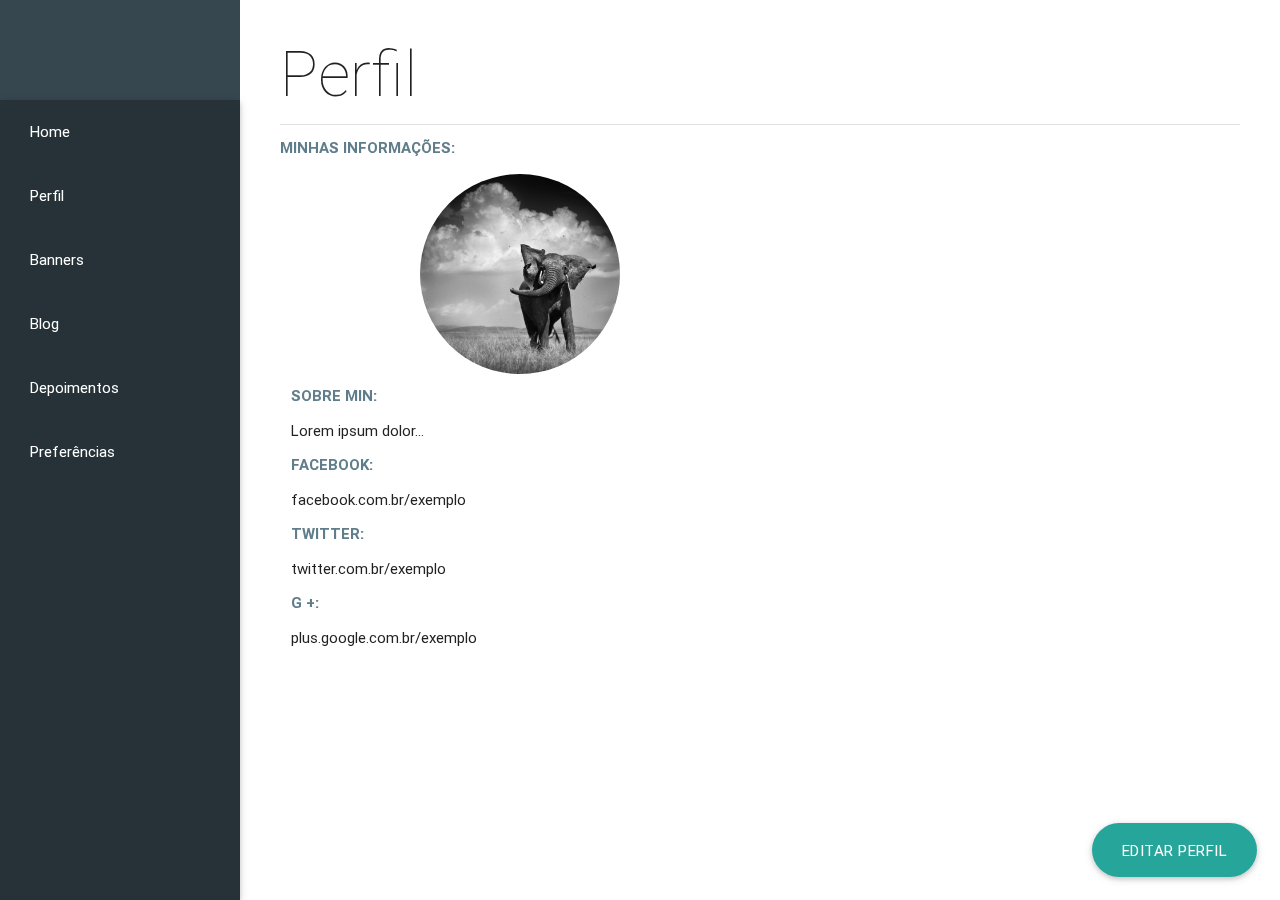
<file: perfil.html>
<!doctype html>
<html lang="pt-br">
<head>
<title>Kebra Galhos</title>

<meta charset="utf-8">
<meta name="viewport" content="width=device-width, initial-scale=1.0">
<meta name="author" content="Gleidson Teixeira - gleidsondeveloper@gmail.com">
<meta name="description" content="um site">

<link href="css/materialize.min.css" rel="stylesheet" type="text/css">
<link href="css/estilo.css" rel="stylesheet" type="text/css">

</head>

<body>
	<div id="perfil" class="blue-grey darken-3">
    	
    </div>
    <div id="slide-out" class="side-nav fixed blue-grey darken-4">
            <ul class="nm">
                <li>
                    <a href="index.html" class="white-text">
                    	Home
                    </a>
                </li>
                <li>
                	<a href="perfil.html" class="white-text">
                    	Perfil
                    </a>
                </li>
                <li>
                	<a href="banner.html" class="white-text">
                    	Banners
                    </a>
                </li>
                <li>
                	<a href="blog.html" class="white-text">
                    	Blog
                    </a>
                </li>
                <li>
                	<a href="depoimentos.html" class="white-text">
                    	Depoimentos
                    </a>
                </li>
                <li>
                	<a href="preferencias.html" class="white-text">
                    	Preferências
                    </a>
                </li>
            </ul>
        </div>
    <main class="suave">
		<h1 class="titulo thin nm">Perfil</h1>
        <div class="divider"></div>
        <div class="perfil">
        	<h6>
            	<b class="blue-grey-text upper">minhas informações:</b>
            </h6>
        	<div class="row nm">
                <div class="col l6">
                    <div class="perfil-img center-align">
                        <img src="img/img.jpg" class="responsive-img circle"/>
                    </div>
                    <div class="perfil-desc">
                    	<h6>
                            <b class="blue-grey-text upper">sobre min:</b>
                        </h6>
                        <p>Lorem ipsum dolor...</p>
                    </div>
                    <div class="perfil-desc">
                    	<h6>
                            <b class="blue-grey-text upper">facebook:</b>
                        </h6>
                        <p>facebook.com.br/exemplo</p>
                        <h6>
                            <b class="blue-grey-text upper">twitter:</b>
                        </h6>
                        <p>twitter.com.br/exemplo</p>
                        <h6>
                            <b class="blue-grey-text upper">g +:</b>
                        </h6>
                        <p>plus.google.com.br/exemplo</p>
                    </div>
                </div>
            </div>
        </div>
        <div class="fixed-action-btn">
        	<a href="perfil1.html" class="btn-large">editar perfil</a>
        </div>
    </main>
</body>
	<script src="js/jquery-1.11.3.js"></script>
	<script src="js/materialize.min.js"></script>
	<script src="js/scripts.js"></script>
</html>
</file>
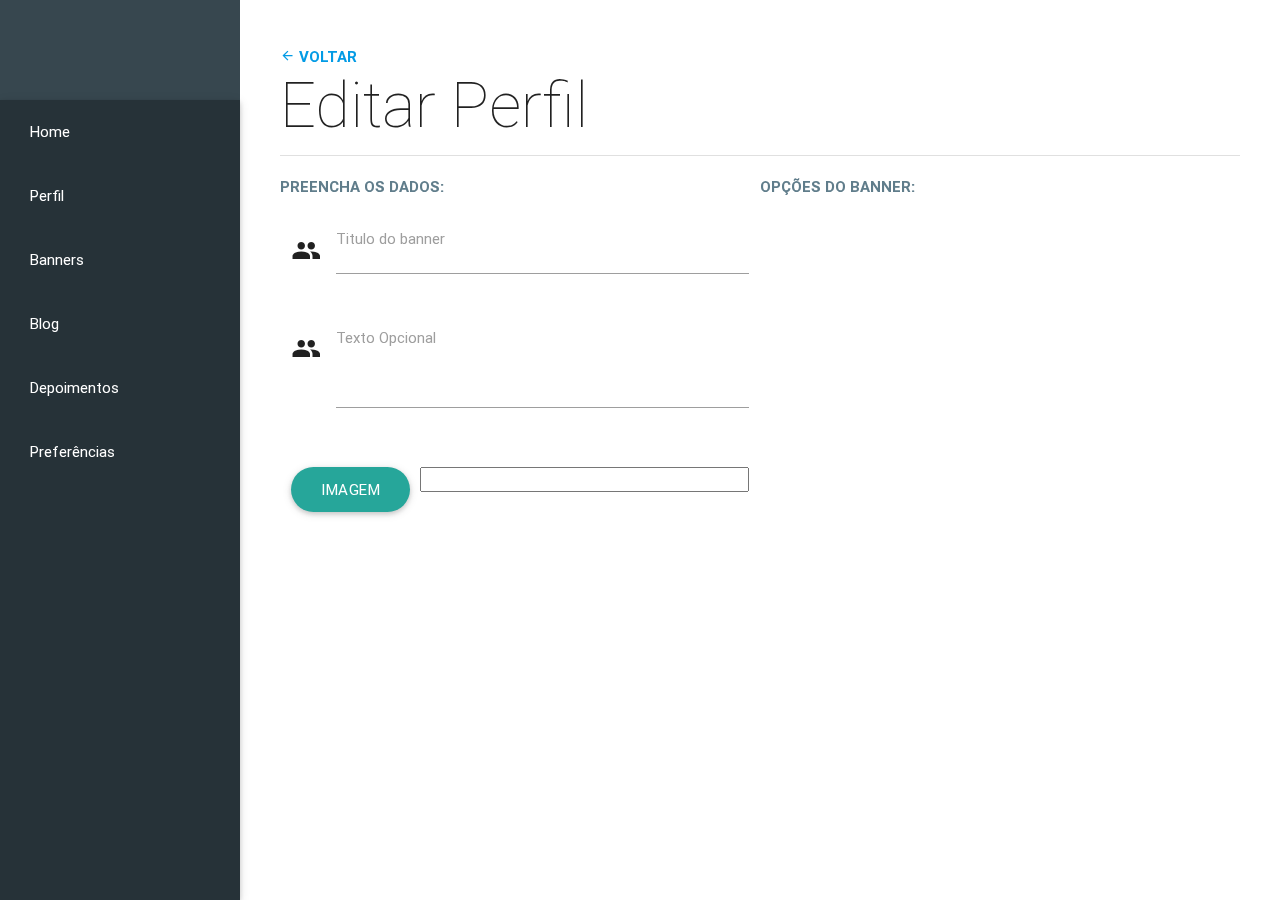
<file: perfil1.html>
<!doctype html>
<html lang="pt-br">
<head>
<title>Kebra Galhos</title>

<meta charset="utf-8">
<meta name="viewport" content="width=device-width, initial-scale=1.0">
<meta name="author" content="Gleidson Teixeira - gleidsondeveloper@gmail.com">
<meta name="description" content="um site">

<link href="css/materialize.min.css" rel="stylesheet" type="text/css">
<link href="css/estilo.css" rel="stylesheet" type="text/css">

</head>

<body>
	<div id="perfil" class="blue-grey darken-3">
    	
    </div>
    <div id="slide-out" class="side-nav fixed blue-grey darken-4">
        <ul class="nm">
            <li>
                <a href="index.html" class="white-text">
                    Home
                </a>
            </li>
            <li>
                <a href="perfil.html" class="white-text">
                    Perfil
                </a>
            </li>
            <li>
                <a href="banner.html" class="white-text">
                    Banners
                </a>
            </li>
            <li>
                <a href="blog.html" class="white-text">
                    Blog
                </a>
            </li>
            <li>
                <a href="depoimentos.html" class="white-text">
                    Depoimentos
                </a>
            </li>
            <li>
                <a href="preferencias.html" class="white-text">
                    Preferências
                </a>
            </li>
        </ul>
    </div>
    <main class="suave">
    	<h6 class="upper">
            <b>
                <a href="perfil.html">
                    <i class="mdi-navigation-arrow-back"></i> voltar
                </a>
            </b>
        </h6>
		<h1 class="titulo thin nm">Editar Perfil</h1>
        <div class="divider"></div>
        <div class="perfil">
        	<form class="row nm">
            	<div class="col l6 m6 s12 np">
                	<h6 class="blue-grey-text upper">
                        <b>Preencha os dados:</b>
                    </h6>
                    <div class="input-field col s12">
                        <i class="mdi-social-people prefix"></i>
                        <input type="text" id="titulo"/>
                        <label for="titulo">Titulo do banner</label>
                    </div>
                    <div class="input-field col s12">
                        <i class="mdi-social-people prefix"></i>
                        <textarea id="descricao" class="materialize-textarea"></textarea>
                        <label for="descricao">Texto Opcional</label>
                    </div>
                    <div class="file-field input-field col s12">
                    	<div class="btn">
                        	<span>Imagem</span>
                            <input type="file"/>
                        </div>
                        <div class="file-path-wrapper">
                        	<input class="file-path"/>
                        </div>
                    </div>
                </div>
                <div class="col l6 m6 s12 np">
                	<h6 class="blue-grey-text upper">
                        <b>Opções do banner:</b>
                    </h6>
                </div>
            </form>
        </div>
    </main>
</body>
	<script src="js/jquery-1.11.3.js"></script>
	<script src="js/materialize.min.js"></script>
	<script src="js/scripts.js"></script>
</html>
</file>
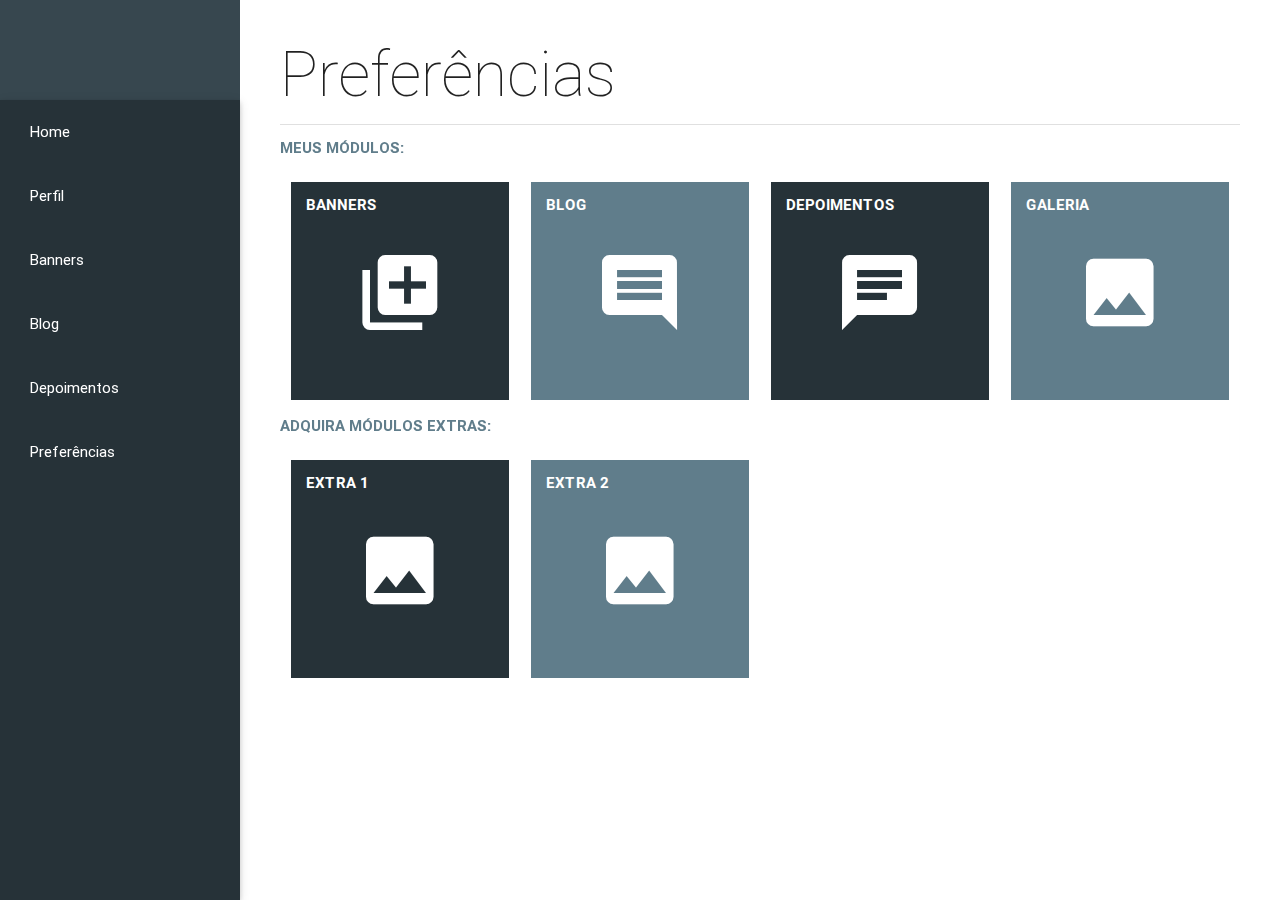
<file: preferencias.html>
<!doctype html>
<html lang="pt-br">
<head>
<title>Kebra Galhos</title>

<meta charset="utf-8">
<meta name="viewport" content="width=device-width, initial-scale=1.0">
<meta name="author" content="Gleidson Teixeira - gleidsondeveloper@gmail.com">
<meta name="description" content="um site">

<link href="css/materialize.min.css" rel="stylesheet" type="text/css">
<link href="css/estilo.css" rel="stylesheet" type="text/css">

</head>

<body>
	<div id="perfil" class="blue-grey darken-3">
    	
    </div>
    <div id="slide-out" class="side-nav fixed blue-grey darken-4">
        <ul class="nm">
            <li>
                <a href="index.html" class="white-text">
                    Home
                </a>
            </li>
            <li>
                <a href="perfil.html" class="white-text">
                    Perfil
                </a>
            </li>
            <li>
                <a href="banner.html" class="white-text">
                    Banners
                </a>
            </li>
            <li>
                <a href="blog.html" class="white-text">
                    Blog
                </a>
            </li>
            <li>
                <a href="depoimentos.html" class="white-text">
                    Depoimentos
                </a>
            </li>
            <li>
                <a href="preferencias.html" class="white-text">
                    Preferências
                </a>
            </li>
        </ul>
    </div>
    <main class="suave">
		<h1 class="titulo thin nm">Preferências</h1>
        <div class="divider"></div>
        <div class="preferencias">
        	<h6 class="blue-grey-text upper">
            	<b>meus módulos:</b>
            </h6>
        	<div class="row nm">
            	<div class="col l3">
                	<div class="item blue-grey darken-4">
                    	<h6>
                        	<b class="white-text upper">banners</b>
                        </h6>
                        <i class="mdi-image-add-to-photos large white-text"></i>
                    </div>
                </div>
                <div class="col l3">
                	<div class="item blue-grey">
                    	<h6>
                        	<b class="white-text upper">blog</b>
                        </h6>
                        <i class="mdi-communication-comment large white-text"></i>
                    </div>
                </div>
                <div class="col l3">
                	<div class="item blue-grey darken-4">
                    	<h6>
                        	<b class="white-text upper">depoimentos</b>
                        </h6>
                        <i class="mdi-communication-chat large white-text"></i>
                    </div>
                </div>
                <div class="col l3">
                	<div class="item blue-grey">
                    	<h6>
                        	<b class="white-text upper">galeria</b>
                        </h6>
                        <i class="mdi-image-image large white-text"></i>
                    </div>
                </div>
            </div>
        </div>
        <div class="preferencias">
        	<h6 class="blue-grey-text upper">
            	<b>adquira módulos extras:</b>
            </h6>
            <div class="row nm">
            	<div class="col l3">
                	<div class="item blue-grey darken-4">
                    	<h6>
                        	<b class="white-text upper">extra 1</b>
                        </h6>
                        <i class="mdi-image-image large white-text"></i>
                    </div>
                </div>
                <div class="col l3">
                	<div class="item blue-grey">
                    	<h6>
                        	<b class="white-text upper">extra 2</b>
                        </h6>
                        <i class="mdi-image-image large white-text"></i>
                    </div>
                </div>
            </div>
        </div>
    </main>
</body>
	<script src="js/jquery-1.11.3.js"></script>
	<script src="js/materialize.min.js"></script>
	<script src="js/scripts.js"></script>
</html>
</file>
<file: css/estilo.css>
/*Meu Css*/

html, body{
	overflow:hidden;
}
.nm{
	margin:0px !important;
}
.np{
	padding:0px !important;
}
.nr{
	border-radius:0px !important;
}
.upper{
	text-transform:uppercase;
}
.suave, .suave:hover{
	transition-duration:0.5s;
	-webkit-transition-duration:0.5s;
	-moz-transition-duration:0.5s;
	-ms-transition-duration:0.5s;
	-o-transition-duration:0.5s;
}

#perfil{
	width:240px;
	height:100px;
	position:fixed;
	top:0px;
	left:0px;
}
.side-nav.fixed{
	height:calc(100vh - 100px);
	top:100px;
}
.btn, .btn-large{
	border-radius:50px !important;
}


main{
	margin:0px;
	padding:40px;
	padding-left:280px;
	position:relative;
	left:100px;
	opacity:0;
}
main .divider{
	margin:15px 0px;
}

.depoimentos{}
.depoimentos .item{
	height:340px;
}
.depoimentos .item:hover{
	background-color:rgba(0,0,0,.1);
}

.preferencias{}
.preferencias .item{
	position:relative;
}
.preferencias .item h6{
	padding:15px;
}
.preferencias .item i{
	position:absolute;
	top:50%;
	left:50%;
	transform:translate(-50%,-50%);
	-webkit-transform:translate(-50%,-50%);
	-moz-transform:translate(-50%,-50%);
	-ms-transform:translate(-50%,-50%);
	-o-transform:translate(-50%,-50%);
}

.perfil{}
.perfil .perfil-img img{
	width:200px;
	height:200px;
}
</file>
<file: modelo/css/estilo.css>
/*Meu Css*/

.nm{
	margin:0px !important;
}
.np{
	padding:0px !important;
}
.nr{
	border-radius:0px !important;
}
.upper{
	text-transform:uppercase;
}
.suave, .suave:hover{
	transition-duration:0.3s;
	-webkit-transition-duration:0.3s;
	-moz-transition-duration:0.3s;
	-ms-transition-duration:0.3s;
	-o-transition-duration:0.3s;
}
img{
	margin-bottom:-6px !important;
}

.divider{
	margin:15px 0px;
}
.side-nav.fixed{
	width:300px !important;
	height:calc(100vh - 200px);
	top:200px;
}

.btn, .btn-large{
	border-radius:50px !important;
}

.title{
	border:3px solid #000;
	outline:1px solid #000;
	outline-offset:-7px;
	padding:15px;
}
.title:hover{
	background-color:#000;
	outline-offset:5px;
	/*outline-color:#FFF;*/
	color:#FFF;
}
.times{
	font-family:"Times New Roman", Times, serif !important;
}

main{
	margin:0px;
	padding-left:300px;
	position:relative;
}
@media only screen and ( max-width:768px ){
	main{
		padding:0px;
	}
}

#logo{
	width:300px;
	height:200px;
	position:fixed;
	top:0px;
	left:0px;
	z-index:998;
}
#logo2{
	display:none;
}
#logo2 h1{
	padding:20px;
}
#banner{
	width:100%;
	height:100vh;
	overflow:hidden;
}
@media only screen and ( max-width:768px ){
	#banner{
		height:auto;
	}
}
#banner .caption h3{
	font-weight:bold;
}

#sobre,
#trabalhos,
#depoimentos,
#contatos{
	padding:150px 40px;
}

#sobre p{
	padding:0px 110px;
	padding-top:20px;
	font-size:18px;
}

#trabalhos .row{
	padding-top:35px;
}
#trabalhos .trabalhos-img{
	height:150px;
	overflow:hidden;
	border:3px solid #000;
	outline:1px solid #000;
	outline-offset:-7px;
}
#trabalhos .col:hover .trabalhos-img{
	outline-offset:5px;
}
#trabalhos .trabalhos-img img{
	margin-top:-10%;
}
#trabalhos .trabalhos-desc{
	padding:15px;
}
#trabalhos .trabalhos-desc h6{
	font-size:20px;
}
#trabalhos .trabalhos-desc p{
	font-size:18px;
}


#depoimentos .depoimentos-img{
	margin-top:50px;
}
#depoimentos .depoimentos-img img{
	width:150px;
	height:150px;
}
#depoimentos .depoimentos-desc p{
	padding:10px;
	margin:30px 140px;
	font-size:18px;
	border-left:3px solid #000;
}

#contatos ul li{
	display:inline-block;
	width:20%;
}

footer h6{
	padding:15px;
	margin:0px;
}
</file>
<file: modelo2/css/estilo.css>
/*Meu Css*/

.nm{
	margin:0px !important;
}
.np{
	padding:0px !important;
}
.nr{
	border-radius:0px !important;
}
.upper{
	text-transform:uppercase;
}
.suave, .suave:hover{
	transition-duration:0.3s;
	-webkit-transition-duration:0.3s;
	-moz-transition-duration:0.3s;
	-ms-transition-duration:0.3s;
	-o-transition-duration:0.3s;
}
img{
	margin-bottom:-6px !important;
}

.divider{
	margin:15px 0px;
}
.btn, .btn-large{
	border-radius:50px !important;
}

.times{
	font-family:"Times New Roman", Times, serif !important;
}

main{
	margin:0px;
}
@media only screen and ( max-width:768px ){
	main{
		padding:0px;
	}
}

#logo{
	width:100%;
	height:200px;
}
#logo2{
	display:none;
}
#logo2 h1{
	padding:20px;
}
#banner{
	width:100%;
	height:100vh;
	overflow:hidden;
}
@media only screen and ( max-width:768px ){
	#banner{
		height:auto;
	}
}
#banner .caption h3{
	font-weight:bold;
}

#sobre,
#trabalhos,
#depoimentos,
#contatos{
	padding:150px 40px;
}

#sobre p{
	padding:0px 110px;
	padding-top:20px;
	font-size:18px;
}

#trabalhos .row{
	padding-top:35px;
}
#trabalhos .trabalhos-img{
	height:150px;
	overflow:hidden;
	border:3px solid #000;
	outline:1px solid #000;
	outline-offset:-7px;
}
#trabalhos .col:hover .trabalhos-img{
	outline-offset:5px;
}
#trabalhos .trabalhos-img img{
	margin-top:-10%;
}
#trabalhos .trabalhos-desc{
	padding:15px;
}
#trabalhos .trabalhos-desc h6{
	font-size:20px;
}
#trabalhos .trabalhos-desc p{
	font-size:18px;
}


#depoimentos .depoimentos-img{
	margin-top:50px;
}
#depoimentos .depoimentos-img img{
	width:150px;
	height:150px;
}
#depoimentos .depoimentos-desc p{
	padding:10px;
	margin:30px 140px;
	font-size:18px;
	border-left:3px solid #000;
}

#contatos ul li{
	display:inline-block;
	width:20%;
}

footer h6{
	padding:15px;
	margin:0px;
}
</file>
